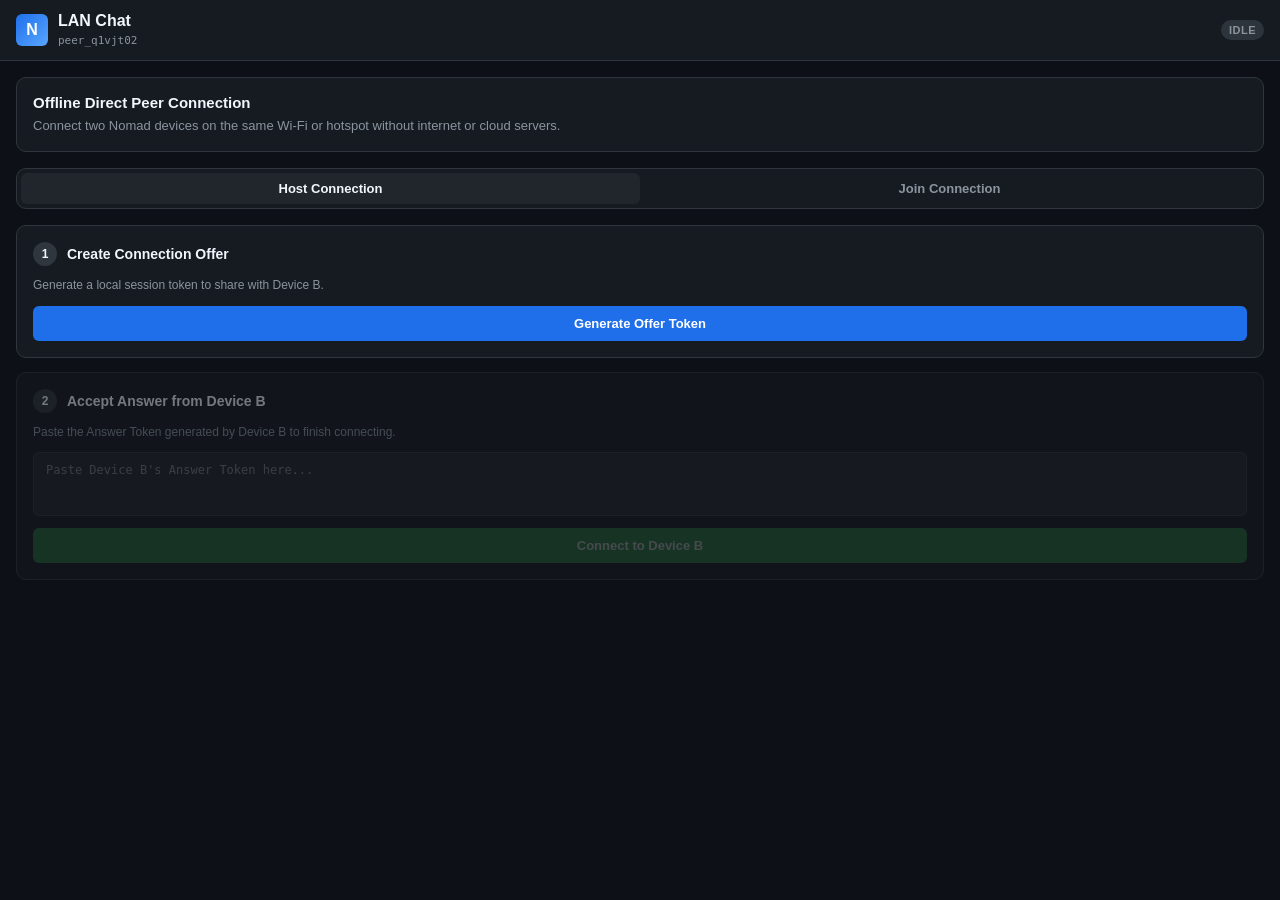
<file: apps/nomad_mobile/assets/starter_projects/lan_chat/index.html>
﻿<!DOCTYPE html>
<html lang="en">
<head>
  <meta charset="UTF-8">
  <meta name="viewport" content="width=device-width, initial-scale=1.0, maximum-scale=1.0, user-scalable=no">
  <title>Nomad LAN Chat</title>
  <link rel="stylesheet" href="style.css">
</head>
<body>
  <div id="app">
    <!-- Top Navigation & Status Bar -->
    <header class="app-header">
      <div class="brand">
        <div class="brand-logo">N</div>
        <div class="brand-info">
          <h1>LAN Chat</h1>
          <span id="localPeerLabel" class="peer-id">Initializing...</span>
        </div>
      </div>
      <div class="header-actions">
        <span id="statusBadge" class="status-badge state-idle">IDLE</span>
        <button id="disconnectBtn" class="btn btn-icon hidden" title="Disconnect">✕</button>
      </div>
    </header>

    <!-- Connection Setup Panel (Visible when not connected) -->
    <main id="connectPanel" class="panel connect-panel">
      <div class="card intro-card">
        <h2>Offline Direct Peer Connection</h2>
        <p>Connect two Nomad devices on the same Wi-Fi or hotspot without internet or cloud servers.</p>
      </div>

      <!-- Mode Selector Tabs -->
      <div class="tabs">
        <button id="tabHost" class="tab active">Host Connection</button>
        <button id="tabJoin" class="tab">Join Connection</button>
      </div>

      <!-- Host Workflow -->
      <section id="hostSection" class="workflow-section active">
        <div class="step-card">
          <div class="step-header">
            <span class="step-num">1</span>
            <h3>Create Connection Offer</h3>
          </div>
          <p>Generate a local session token to share with Device B.</p>
          <button id="btnCreateOffer" class="btn btn-primary btn-block">Generate Offer Token</button>
          
          <div id="offerOutputGroup" class="token-group hidden">
            <label for="offerTokenOutput">Your Offer Token (Share with Device B):</label>
            <div class="token-box">
              <textarea id="offerTokenOutput" readonly rows="3"></textarea>
              <button id="btnCopyOffer" class="btn btn-secondary">Copy</button>
            </div>
          </div>
        </div>

        <div id="hostStep2" class="step-card disabled">
          <div class="step-header">
            <span class="step-num">2</span>
            <h3>Accept Answer from Device B</h3>
          </div>
          <p>Paste the Answer Token generated by Device B to finish connecting.</p>
          <textarea id="hostAnswerInput" placeholder="Paste Device B's Answer Token here..." rows="3"></textarea>
          <button id="btnAcceptAnswer" class="btn btn-success btn-block" disabled>Connect to Device B</button>
        </div>
      </section>

      <!-- Join Workflow -->
      <section id="joinSection" class="workflow-section">
        <div class="step-card">
          <div class="step-header">
            <span class="step-num">1</span>
            <h3>Paste Host Offer</h3>
          </div>
          <p>Paste the Offer Token generated by Device A.</p>
          <textarea id="joinOfferInput" placeholder="Paste Device A's Offer Token here..." rows="3"></textarea>
          <button id="btnJoinOffer" class="btn btn-primary btn-block">Generate Answer Token</button>
        </div>

        <div id="joinStep2" class="step-card hidden">
          <div class="step-header">
            <span class="step-num">2</span>
            <h3>Share Answer with Device A</h3>
          </div>
          <p>Copy this Answer Token and send/paste it into Device A.</p>
          <div class="token-box">
            <textarea id="joinAnswerOutput" readonly rows="3"></textarea>
            <button id="btnCopyAnswer" class="btn btn-secondary">Copy</button>
          </div>
          <div class="connecting-spinner">
            <div class="dot-pulse"></div>
            <span>Waiting for Device A to accept answer...</span>
          </div>
        </div>
      </section>
    </main>

    <!-- Chat Panel (Visible when connected) -->
    <main id="chatPanel" class="panel chat-panel hidden">
      <div id="messageStream" class="message-stream">
        <div class="system-message">
          <span>🔒 WebRTC DTLS direct connection established. Chat is encrypted and local.</span>
        </div>
      </div>

      <form id="chatForm" class="chat-input-bar">
        <input 
          id="messageInput" 
          type="text" 
          placeholder="Type a message..." 
          autocomplete="off"
          maxlength="2000"
          required
        />
        <button type="submit" class="btn btn-send">
          <svg viewBox="0 0 24 24" width="20" height="20" fill="currentColor">
            <path d="M2.01 21L23 12 2.01 3 2 10l15 2-15 2z"/>
          </svg>
        </button>
      </form>
    </main>

    <!-- Global Toast Notification -->
    <div id="toast" class="toast hidden"></div>
  </div>

  <script src="nomad-transport.js"></script>
  <script src="app.js"></script>
</body>
</html>
</file>
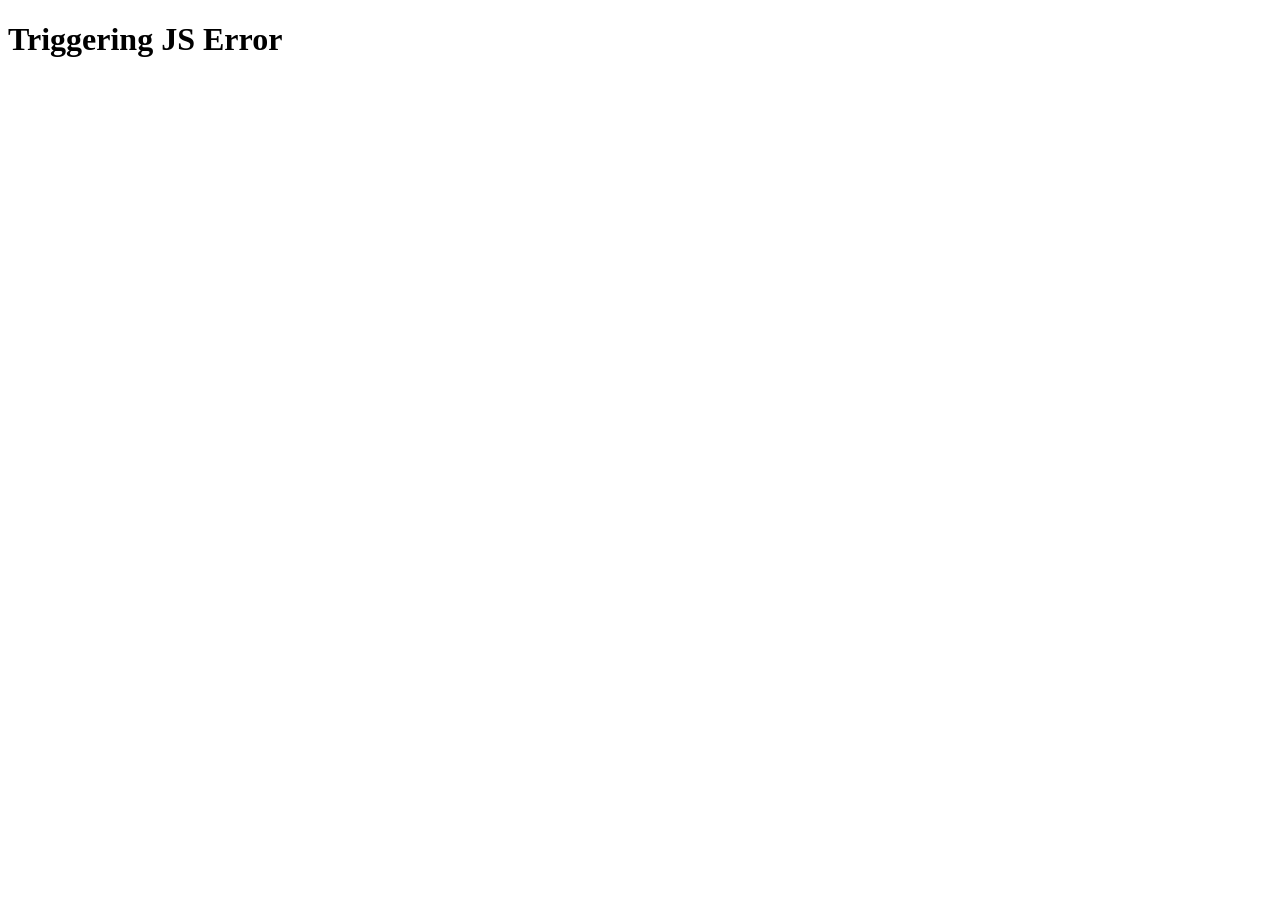
<file: apps/nomad_mobile/test/fixtures/activity/throws.html>
<!DOCTYPE html>
<html>
<head><title>Throws</title></head>
<body>
  <h1>Triggering JS Error</h1>
  <script>
    try {
      throw new ReferenceError("testVariable is not defined");
    } catch (e) {
      if (window.NomadDiag) {
        NomadDiag.postMessage(JSON.stringify({
          level: "error",
          message: e.toString(),
          details: e.stack || "",
          source: "index.html",
          line: 7,
          column: 13
        }));
      }
    }
  </script>
</body>
</html>
</file>
<file: apps/nomad_mobile/assets/starter_projects/lan_chat/style.css>
﻿:root {
  --bg-main: #0d1117;
  --bg-card: #161b22;
  --bg-input: #21262d;
  --border-color: #30363d;
  --text-primary: #f0f6fc;
  --text-secondary: #8b949e;
  --accent-cyan: #58a6ff;
  --accent-green: #2ea043;
  --accent-green-bright: #3fb950;
  --accent-amber: #d29922;
  --accent-red: #f85149;
  --bubble-self: #1f6feb;
  --bubble-remote: #21262d;
  --radius-sm: 6px;
  --radius-md: 10px;
  --radius-lg: 16px;
  --font-family: -apple-system, BlinkMacSystemFont, "Segoe UI", Roboto, Helvetica, Arial, sans-serif;
}

* {
  box-sizing: border-box;
  margin: 0;
  padding: 0;
  -webkit-tap-highlight-color: transparent;
}

body {
  font-family: var(--font-family);
  background-color: var(--bg-main);
  color: var(--text-primary);
  height: 100vh;
  overflow: hidden;
}

#app {
  display: flex;
  flex-direction: column;
  height: 100%;
}

/* Header */
.app-header {
  display: flex;
  justify-content: space-between;
  align-items: center;
  padding: 12px 16px;
  background-color: var(--bg-card);
  border-bottom: 1px solid var(--border-color);
  z-index: 10;
}

.brand {
  display: flex;
  align-items: center;
  gap: 10px;
}

.brand-logo {
  width: 32px;
  height: 32px;
  background: linear-gradient(135deg, #1f6feb, #58a6ff);
  color: #fff;
  border-radius: var(--radius-sm);
  display: flex;
  align-items: center;
  justify-content: center;
  font-weight: 700;
  font-size: 16px;
}

.brand-info h1 {
  font-size: 16px;
  font-weight: 600;
}

.peer-id {
  font-size: 11px;
  color: var(--text-secondary);
  font-family: monospace;
}

.header-actions {
  display: flex;
  align-items: center;
  gap: 8px;
}

.status-badge {
  font-size: 11px;
  font-weight: 700;
  letter-spacing: 0.5px;
  padding: 4px 8px;
  border-radius: 12px;
  text-transform: uppercase;
}

.state-idle { background: rgba(139, 148, 158, 0.2); color: var(--text-secondary); }
.state-connecting { background: rgba(210, 153, 34, 0.2); color: var(--accent-amber); }
.state-reconnecting { background: rgba(88, 166, 255, 0.2); color: var(--accent-cyan); animation: pulse 1s infinite alternate; }
.state-connected { background: rgba(46, 160, 67, 0.2); color: var(--accent-green-bright); }
.state-connected { background: rgba(46, 160, 67, 0.2); color: var(--accent-green-bright); }
.state-disconnected { background: rgba(139, 148, 158, 0.2); color: var(--text-secondary); }
.state-failed { background: rgba(248, 81, 73, 0.2); color: var(--accent-red); }

/* Panels */
.panel {
  flex: 1;
  overflow-y: auto;
  display: flex;
  flex-direction: column;
}

.hidden { display: none !important; }

/* Connect Panel */
.connect-panel {
  padding: 16px;
  gap: 16px;
}

.intro-card {
  padding: 16px;
  background: var(--bg-card);
  border: 1px solid var(--border-color);
  border-radius: var(--radius-md);
}

.intro-card h2 {
  font-size: 15px;
  margin-bottom: 6px;
  color: var(--text-primary);
}

.intro-card p {
  font-size: 13px;
  color: var(--text-secondary);
  line-height: 1.4;
}

/* Tabs */
.tabs {
  display: flex;
  background: var(--bg-card);
  border-radius: var(--radius-md);
  padding: 4px;
  border: 1px solid var(--border-color);
}

.tab {
  flex: 1;
  background: none;
  border: none;
  color: var(--text-secondary);
  font-size: 13px;
  font-weight: 600;
  padding: 8px;
  border-radius: var(--radius-sm);
  cursor: pointer;
  transition: all 0.2s;
}

.tab.active {
  background: var(--bg-input);
  color: var(--text-primary);
}

/* Workflow Sections */
.workflow-section {
  display: none;
  flex-direction: column;
  gap: 14px;
}

.workflow-section.active {
  display: flex;
}

.step-card {
  background: var(--bg-card);
  border: 1px solid var(--border-color);
  border-radius: var(--radius-md);
  padding: 16px;
  display: flex;
  flex-direction: column;
  gap: 12px;
  transition: opacity 0.2s;
}

.step-card.disabled {
  opacity: 0.45;
  pointer-events: none;
}

.step-header {
  display: flex;
  align-items: center;
  gap: 10px;
}

.step-num {
  width: 24px;
  height: 24px;
  background: var(--border-color);
  color: var(--text-primary);
  border-radius: 50%;
  display: flex;
  align-items: center;
  justify-content: center;
  font-size: 12px;
  font-weight: 700;
}

.step-header h3 {
  font-size: 14px;
  font-weight: 600;
}

.step-card p {
  font-size: 12px;
  color: var(--text-secondary);
  line-height: 1.3;
}

/* Forms & Inputs */
textarea, input[type="text"] {
  width: 100%;
  background: var(--bg-input);
  border: 1px solid var(--border-color);
  border-radius: var(--radius-sm);
  padding: 10px 12px;
  color: var(--text-primary);
  font-family: monospace;
  font-size: 12px;
  resize: none;
  outline: none;
}

textarea:focus, input[type="text"]:focus {
  border-color: var(--accent-cyan);
}

.token-group {
  display: flex;
  flex-direction: column;
  gap: 6px;
}

.token-group label {
  font-size: 11px;
  font-weight: 600;
  color: var(--text-secondary);
}

.token-box {
  display: flex;
  gap: 8px;
}

.token-box textarea {
  flex: 1;
}

/* Buttons */
.btn {
  border: none;
  border-radius: var(--radius-sm);
  font-size: 13px;
  font-weight: 600;
  padding: 10px 16px;
  cursor: pointer;
  display: inline-flex;
  align-items: center;
  justify-content: center;
  transition: opacity 0.2s, transform 0.1s;
}

.btn:active { transform: scale(0.98); }
.btn:disabled { opacity: 0.5; cursor: not-allowed; }
.btn-block { width: 100%; }

.btn-primary { background: var(--bubble-self); color: #fff; }
.btn-secondary { background: var(--bg-input); color: var(--text-primary); border: 1px solid var(--border-color); }
.btn-success { background: var(--accent-green); color: #fff; }
.btn-icon { background: none; color: var(--text-secondary); font-size: 16px; padding: 6px; }

/* Connecting animation */
.connecting-spinner {
  display: flex;
  align-items: center;
  gap: 12px;
  padding: 8px;
  font-size: 12px;
  color: var(--accent-amber);
}

.dot-pulse {
  width: 10px;
  height: 10px;
  border-radius: 50%;
  background: var(--accent-amber);
  animation: pulse 1s infinite alternate;
}

@keyframes pulse {
  0% { transform: scale(0.8); opacity: 0.4; }
  100% { transform: scale(1.3); opacity: 1; }
}

/* Chat Panel */
.chat-panel {
  display: flex;
  flex-direction: column;
  height: calc(100vh - 57px);
}

.message-stream {
  flex: 1;
  overflow-y: auto;
  padding: 16px;
  display: flex;
  flex-direction: column;
  gap: 12px;
}

.message-bubble {
  max-width: 80%;
  padding: 10px 14px;
  border-radius: var(--radius-md);
  font-size: 14px;
  line-height: 1.4;
  word-break: break-word;
  display: flex;
  flex-direction: column;
  gap: 4px;
}

.message-bubble.self {
  align-self: flex-end;
  background: var(--bubble-self);
  color: #fff;
  border-bottom-right-radius: 2px;
}

.message-bubble.remote {
  align-self: flex-start;
  background: var(--bubble-remote);
  color: var(--text-primary);
  border-bottom-left-radius: 2px;
  border: 1px solid var(--border-color);
}

.msg-meta {
  font-size: 10px;
  color: rgba(255, 255, 255, 0.65);
  align-self: flex-end;
}

.message-bubble.remote .msg-meta {
  color: var(--text-secondary);
}

.system-message {
  align-self: center;
  font-size: 11px;
  color: var(--text-secondary);
  background: rgba(48, 54, 61, 0.5);
  padding: 6px 12px;
  border-radius: 12px;
  text-align: center;
}

/* Chat Input Bar */
.chat-input-bar {
  display: flex;
  gap: 8px;
  padding: 10px 16px;
  background: var(--bg-card);
  border-top: 1px solid var(--border-color);
}

.chat-input-bar input {
  flex: 1;
  border-radius: 20px;
  padding: 10px 16px;
  font-family: var(--font-family);
  font-size: 14px;
}

.btn-send {
  width: 40px;
  height: 40px;
  border-radius: 50%;
  background: var(--bubble-self);
  color: #fff;
  padding: 0;
}

/* Toast */
.toast {
  position: fixed;
  bottom: 80px;
  left: 50%;
  transform: translateX(-50%);
  background: #21262d;
  color: #f0f6fc;
  border: 1px solid var(--border-color);
  padding: 8px 16px;
  border-radius: 20px;
  font-size: 12px;
  font-weight: 600;
  box-shadow: 0 4px 12px rgba(0, 0, 0, 0.4);
  z-index: 100;
  animation: fadeIn 0.2s ease-out;
}

@keyframes fadeIn {
  from { opacity: 0; transform: translate(-50%, 10px); }
  to { opacity: 1; transform: translate(-50%, 0); }
}
</file>
